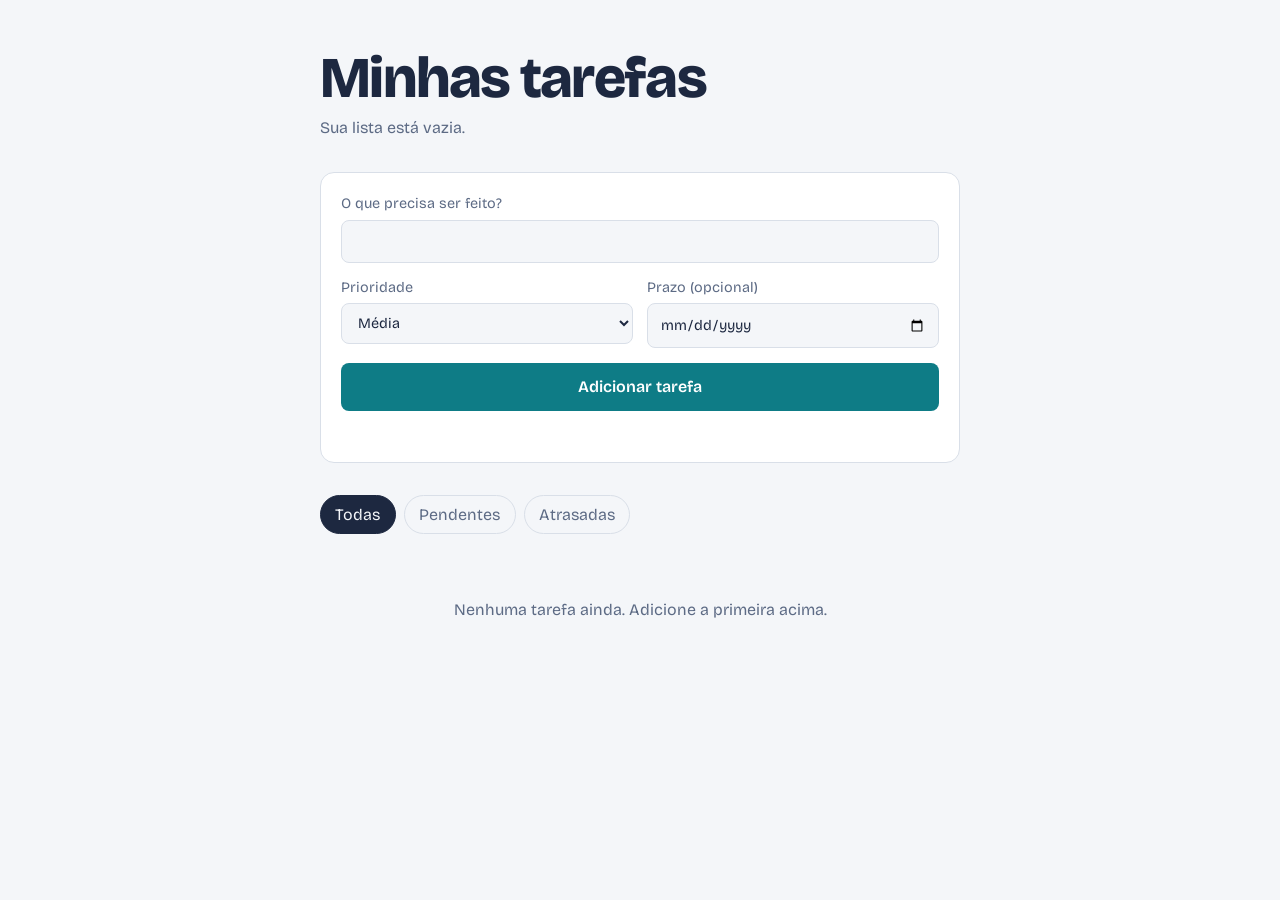
<file: index.html>
<!DOCTYPE html>
<html lang="pt-BR">
<head>
  <meta charset="UTF-8">
  <meta name="viewport" content="width=device-width, initial-scale=1">
  <title>Gerenciador de Tarefas</title>
  <link rel="preconnect" href="https://fonts.googleapis.com">
  <link rel="preconnect" href="https://fonts.gstatic.com" crossorigin>
  <link href="https://fonts.googleapis.com/css2?family=Bricolage+Grotesque:opsz,wght@12..96,400;12..96,600;12..96,800&display=swap" rel="stylesheet">
  <link rel="stylesheet" href="style.css">
</head>
<body>
  <main>
    <header>
      <h1>Minhas tarefas</h1>
      <p id="resumo" aria-live="polite"></p>
    </header>

    <form id="form" novalidate>
      <label class="campo grande">
        <span>O que precisa ser feito?</span>
        <input id="titulo" type="text" maxlength="120" autocomplete="off" required>
      </label>
      <label class="campo">
        <span>Prioridade</span>
        <select id="prioridade">
          <option value="baixa">Baixa</option>
          <option value="media" selected>Média</option>
          <option value="alta">Alta</option>
        </select>
      </label>
      <label class="campo">
        <span>Prazo (opcional)</span>
        <input id="prazo" type="date">
      </label>
      <button type="submit">Adicionar tarefa</button>
      <p id="erro" class="erro" role="alert"></p>
    </form>

    <nav class="filtros" aria-label="Filtrar tarefas">
      <button type="button" data-filtro="todas" aria-pressed="true">Todas</button>
      <button type="button" data-filtro="pendentes" aria-pressed="false">Pendentes</button>
      <button type="button" data-filtro="atrasadas" aria-pressed="false">Atrasadas</button>
    </nav>

    <ul id="lista"></ul>
    <p id="vazio" class="vazio" hidden></p>
  </main>
  <script src="script.js"></script>
</body>
</html>
</file>
<file: style.css>
:root {
  --tinta: #1d2840;
  --papel: #f4f6f9;
  --cartao: #ffffff;
  --linha: #d9dfe8;
  --suave: #5d6b85;
  --destaque: #0e7c86;
  --alta: #d9482b;
  --media: #d9961a;
  --baixa: #6f9774;
  color-scheme: light;
}

@media (prefers-color-scheme: dark) {
  :root {
    --tinta: #e8ecf4;
    --papel: #121826;
    --cartao: #1b2336;
    --linha: #2d3850;
    --suave: #9aa8c2;
    --destaque: #3fbfca;
    --alta: #ff7a5c;
    --media: #f0b441;
    --baixa: #8fbf95;
    color-scheme: dark;
  }
}

* { box-sizing: border-box; }

body {
  margin: 0;
  background: var(--papel);
  color: var(--tinta);
  font-family: "Bricolage Grotesque", system-ui, -apple-system, "Segoe UI", sans-serif;
  line-height: 1.5;
}

main {
  max-width: 680px;
  margin: 0 auto;
  padding: 3rem 1.25rem 4rem;
}

h1 {
  margin: 0;
  font-size: clamp(2.4rem, 8vw, 3.6rem);
  font-weight: 800;
  letter-spacing: -0.03em;
  line-height: 1.05;
}

#resumo { margin: .5rem 0 2rem; color: var(--suave); }

/* ---------- formulário ---------- */
form {
  display: grid;
  grid-template-columns: 1fr 1fr;
  gap: .9rem;
  padding: 1.25rem;
  background: var(--cartao);
  border: 1px solid var(--linha);
  border-radius: 14px;
}

.campo { display: flex; flex-direction: column; gap: .3rem; font-size: .9rem; color: var(--suave); }
.campo.grande { grid-column: 1 / -1; }

input, select, button { font: inherit; }

input[type="text"], input[type="date"], select {
  padding: .6rem .75rem;
  color: var(--tinta);
  background: var(--papel);
  border: 1px solid var(--linha);
  border-radius: 8px;
}

input:focus-visible, select:focus-visible, button:focus-visible {
  outline: 3px solid var(--destaque);
  outline-offset: 2px;
}

form > button {
  grid-column: 1 / -1;
  padding: .75rem 1rem;
  font-weight: 600;
  color: #fff;
  background: var(--destaque);
  border: 0;
  border-radius: 8px;
  cursor: pointer;
}
@media (prefers-color-scheme: dark) { form > button { color: #0b1220; } }
form > button:hover { filter: brightness(1.08); }

.erro { grid-column: 1 / -1; margin: 0; min-height: 1.2em; font-size: .9rem; color: var(--alta); }

/* ---------- filtros ---------- */
.filtros { display: flex; gap: .5rem; margin: 2rem 0 1rem; }
.filtros button {
  padding: .4rem .9rem;
  color: var(--suave);
  background: transparent;
  border: 1px solid var(--linha);
  border-radius: 999px;
  cursor: pointer;
}
.filtros button[aria-pressed="true"] {
  color: var(--papel);
  background: var(--tinta);
  border-color: var(--tinta);
}

/* ---------- lista ---------- */
ul { list-style: none; margin: 0; padding: 0; display: grid; gap: .6rem; }

li {
  display: grid;
  grid-template-columns: auto 1fr auto;
  gap: .9rem;
  align-items: center;
  padding: .85rem 1rem .85rem 1.1rem;
  background: var(--cartao);
  border: 1px solid var(--linha);
  border-left: 6px solid var(--cor);
  border-radius: 10px;
}
li.alta  { --cor: var(--alta); }
li.media { --cor: var(--media); }
li.baixa { --cor: var(--baixa); }

li input[type="checkbox"] { width: 1.3rem; height: 1.3rem; accent-color: var(--destaque); cursor: pointer; }

.titulo { margin: 0; font-weight: 600; overflow-wrap: anywhere; }
.meta { margin: .1rem 0 0; font-size: .85rem; color: var(--suave); }
.meta .atraso { color: var(--alta); font-weight: 600; }

li.feita .titulo { text-decoration: line-through; color: var(--suave); font-weight: 400; }
li.feita { opacity: .75; }

.remover {
  padding: .35rem .7rem;
  color: var(--suave);
  background: transparent;
  border: 1px solid var(--linha);
  border-radius: 8px;
  cursor: pointer;
}
.remover:hover { color: var(--alta); border-color: var(--alta); }

.vazio { padding: 2rem 0; text-align: center; color: var(--suave); }

@media (max-width: 480px) {
  form { grid-template-columns: 1fr; }
}

@media (prefers-reduced-motion: reduce) {
  * { transition: none !important; animation: none !important; }
}
</file>
<file: docs/style.css>
:root {
  --tinta: #1d2840;
  --papel: #f4f6f9;
  --cartao: #ffffff;
  --linha: #d9dfe8;
  --suave: #5d6b85;
  --destaque: #0e7c86;
  --alta: #d9482b;
  --media: #d9961a;
  --baixa: #6f9774;
  color-scheme: light;
}

@media (prefers-color-scheme: dark) {
  :root {
    --tinta: #e8ecf4;
    --papel: #121826;
    --cartao: #1b2336;
    --linha: #2d3850;
    --suave: #9aa8c2;
    --destaque: #3fbfca;
    --alta: #ff7a5c;
    --media: #f0b441;
    --baixa: #8fbf95;
    color-scheme: dark;
  }
}

* { box-sizing: border-box; }

body {
  margin: 0;
  background: var(--papel);
  color: var(--tinta);
  font-family: "Bricolage Grotesque", system-ui, -apple-system, "Segoe UI", sans-serif;
  line-height: 1.5;
}

main {
  max-width: 680px;
  margin: 0 auto;
  padding: 3rem 1.25rem 4rem;
}

h1 {
  margin: 0;
  font-size: clamp(2.4rem, 8vw, 3.6rem);
  font-weight: 800;
  letter-spacing: -0.03em;
  line-height: 1.05;
}

#resumo { margin: .5rem 0 2rem; color: var(--suave); }

/* ---------- formulário ---------- */
form {
  display: grid;
  grid-template-columns: 1fr 1fr;
  gap: .9rem;
  padding: 1.25rem;
  background: var(--cartao);
  border: 1px solid var(--linha);
  border-radius: 14px;
}

.campo { display: flex; flex-direction: column; gap: .3rem; font-size: .9rem; color: var(--suave); }
.campo.grande { grid-column: 1 / -1; }

input, select, button { font: inherit; }

input[type="text"], input[type="date"], select {
  padding: .6rem .75rem;
  color: var(--tinta);
  background: var(--papel);
  border: 1px solid var(--linha);
  border-radius: 8px;
}

input:focus-visible, select:focus-visible, button:focus-visible {
  outline: 3px solid var(--destaque);
  outline-offset: 2px;
}

form > button {
  grid-column: 1 / -1;
  padding: .75rem 1rem;
  font-weight: 600;
  color: #fff;
  background: var(--destaque);
  border: 0;
  border-radius: 8px;
  cursor: pointer;
}
@media (prefers-color-scheme: dark) { form > button { color: #0b1220; } }
form > button:hover { filter: brightness(1.08); }

form > button.secundario {
  color: var(--tinta);
  background: transparent;
  border: 1px solid var(--linha);
}
form > button.secundario:hover { filter: none; border-color: var(--suave); }
form > button[hidden] { display: none; }

.erro { grid-column: 1 / -1; margin: 0; min-height: 1.2em; font-size: .9rem; color: var(--alta); }

/* ---------- filtros ---------- */
.filtros { display: flex; gap: .5rem; margin: 2rem 0 1rem; }
.filtros button {
  padding: .4rem .9rem;
  color: var(--suave);
  background: transparent;
  border: 1px solid var(--linha);
  border-radius: 999px;
  cursor: pointer;
}
.filtros button[aria-pressed="true"] {
  color: var(--papel);
  background: var(--tinta);
  border-color: var(--tinta);
}

/* ---------- lista ---------- */
ul { list-style: none; margin: 0; padding: 0; display: grid; gap: .6rem; }

li {
  display: grid;
  grid-template-columns: auto 1fr auto;
  gap: .9rem;
  align-items: center;
  padding: .85rem 1rem .85rem 1.1rem;
  background: var(--cartao);
  border: 1px solid var(--linha);
  border-left: 6px solid var(--cor);
  border-radius: 10px;
}
li.alta  { --cor: var(--alta); }
li.media { --cor: var(--media); }
li.baixa { --cor: var(--baixa); }

li input[type="checkbox"] { width: 1.3rem; height: 1.3rem; accent-color: var(--destaque); cursor: pointer; }

.titulo { margin: 0; font-weight: 600; overflow-wrap: anywhere; }
.meta { margin: .1rem 0 0; font-size: .85rem; color: var(--suave); }
.meta .atraso { color: var(--alta); font-weight: 600; }

li.feita .titulo { text-decoration: line-through; color: var(--suave); font-weight: 400; }
li.feita { opacity: .75; }

.acoes { display: flex; gap: .4rem; }

li.editando { outline: 2px solid var(--destaque); outline-offset: 2px; }

.editar,
.remover {
  padding: .35rem .7rem;
  color: var(--suave);
  background: transparent;
  border: 1px solid var(--linha);
  border-radius: 8px;
  cursor: pointer;
}
.editar:hover { color: var(--destaque); border-color: var(--destaque); }
.remover:hover { color: var(--alta); border-color: var(--alta); }

.vazio { padding: 2rem 0; text-align: center; color: var(--suave); }

@media (max-width: 480px) {
  form { grid-template-columns: 1fr; }
}

@media (prefers-reduced-motion: reduce) {
  * { transition: none !important; animation: none !important; }
}
</file>
